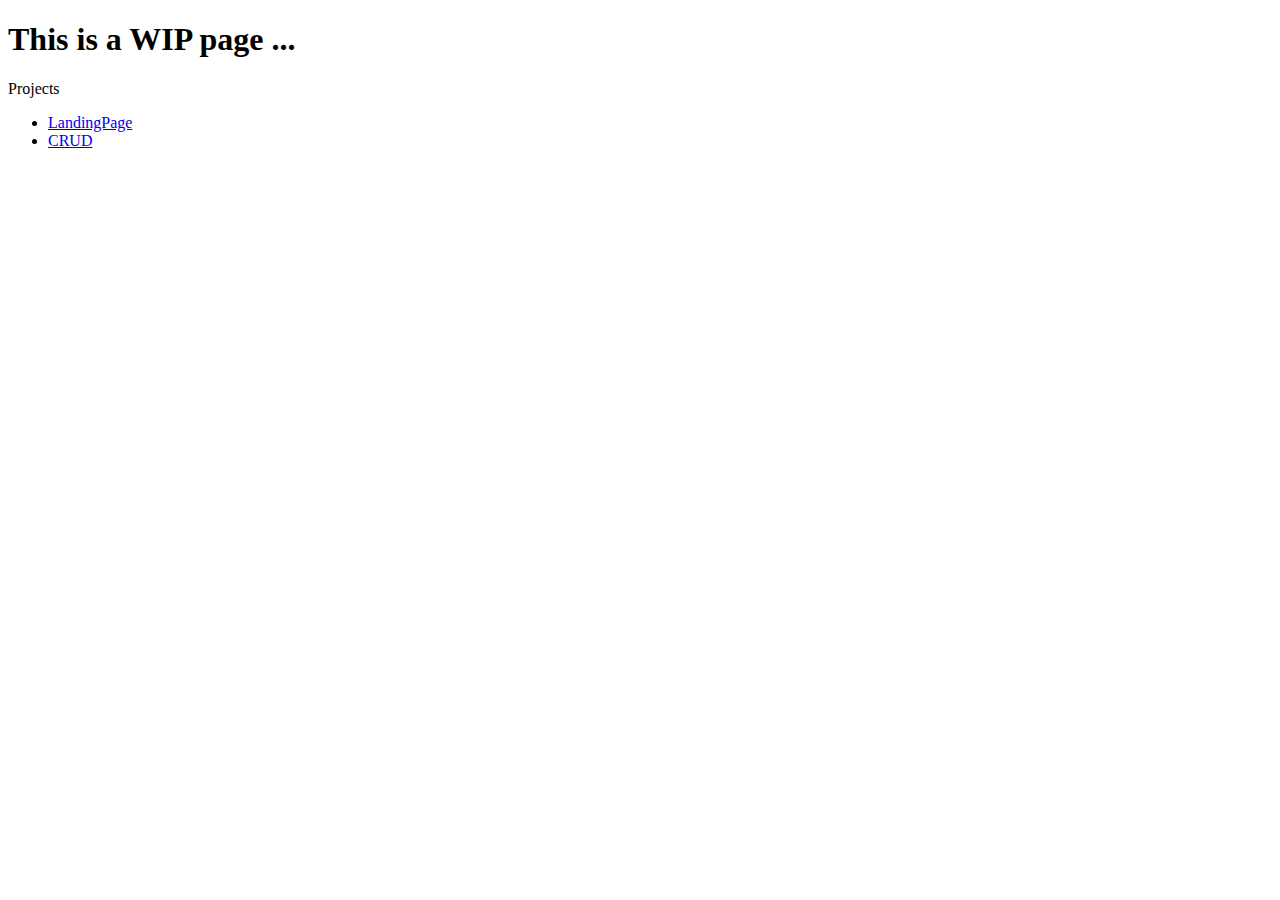
<file: docs/index.html>
<!DOCTYPE html>
<html lang="en">
<head>
    <meta charset="UTF-8">
    <meta http-equiv="X-UA-Compatible" content="IE=edge">
    <meta name="viewport" content="width=device-width, initial-scale=1.0">
    <title>Alejandro Cifuentes</title>
</head>
<body>
    <h1>This is a WIP page ...</h1>

    Projects
    <ul>
        <li><a href="./LandingPage/index.html">LandingPage</a></li>
        <li><a href="./CRUD/index.html">CRUD</a></li>
    </ul>
</body>
</html>
</file>
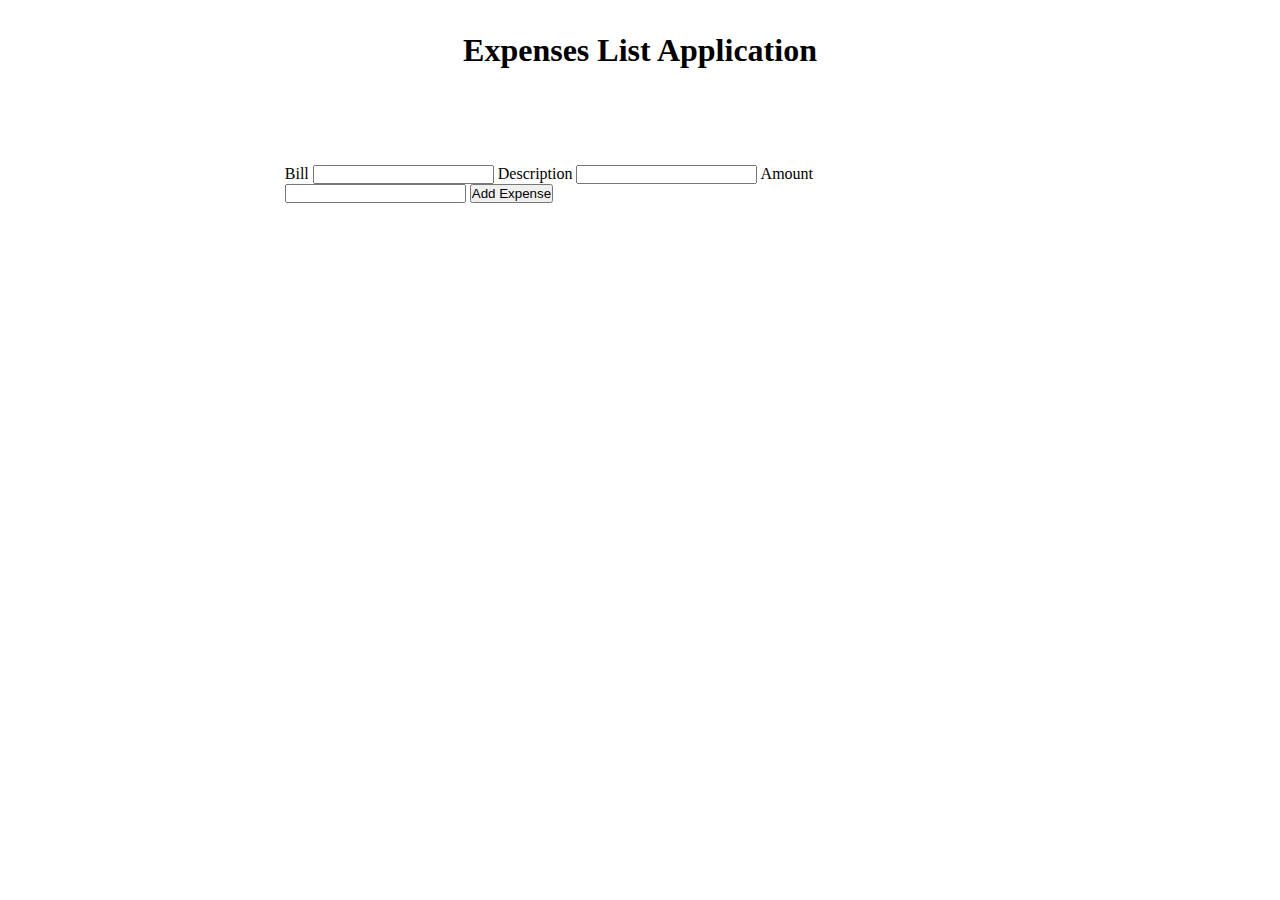
<file: docs/CRUD/index.html>
<!DOCTYPE html>
<html lang="en">
<head>
    <meta charset="UTF-8">
    <meta http-equiv="X-UA-Compatible" content="IE=edge">
    <meta name="viewport" content="width=device-width, initial-scale=1.0">
    <link rel="stylesheet" href="./styles.css">
    <title>Expenses</title>
</head>
<body>
    <h1 id="title" class="mainTitle">Expenses List Application</h1>
    <main id="mainContainer" class="grid-container">
        <section></section>
        <section id="addSection">
            <div id="additemscontainer">
                <label for="bill">Bill</label>
                <input type="text" name="bill" id="bill">
                <label for="bill-desc">Description</label>
                <input type="text" name="bill-desc" id="bill-desc">
                <label for="bill-amount">Amount</label>
                <input type="number" name="bill-amount" id="bill-amount">
                <button id="addBtn">Add Expense</button>
            </div>
        </section>
        <section></section>
        <section id="listSection" class="list-expense-item">
        </section>
    </main>
    <script src="./app.js"></script>
</body>
</html>
</file>
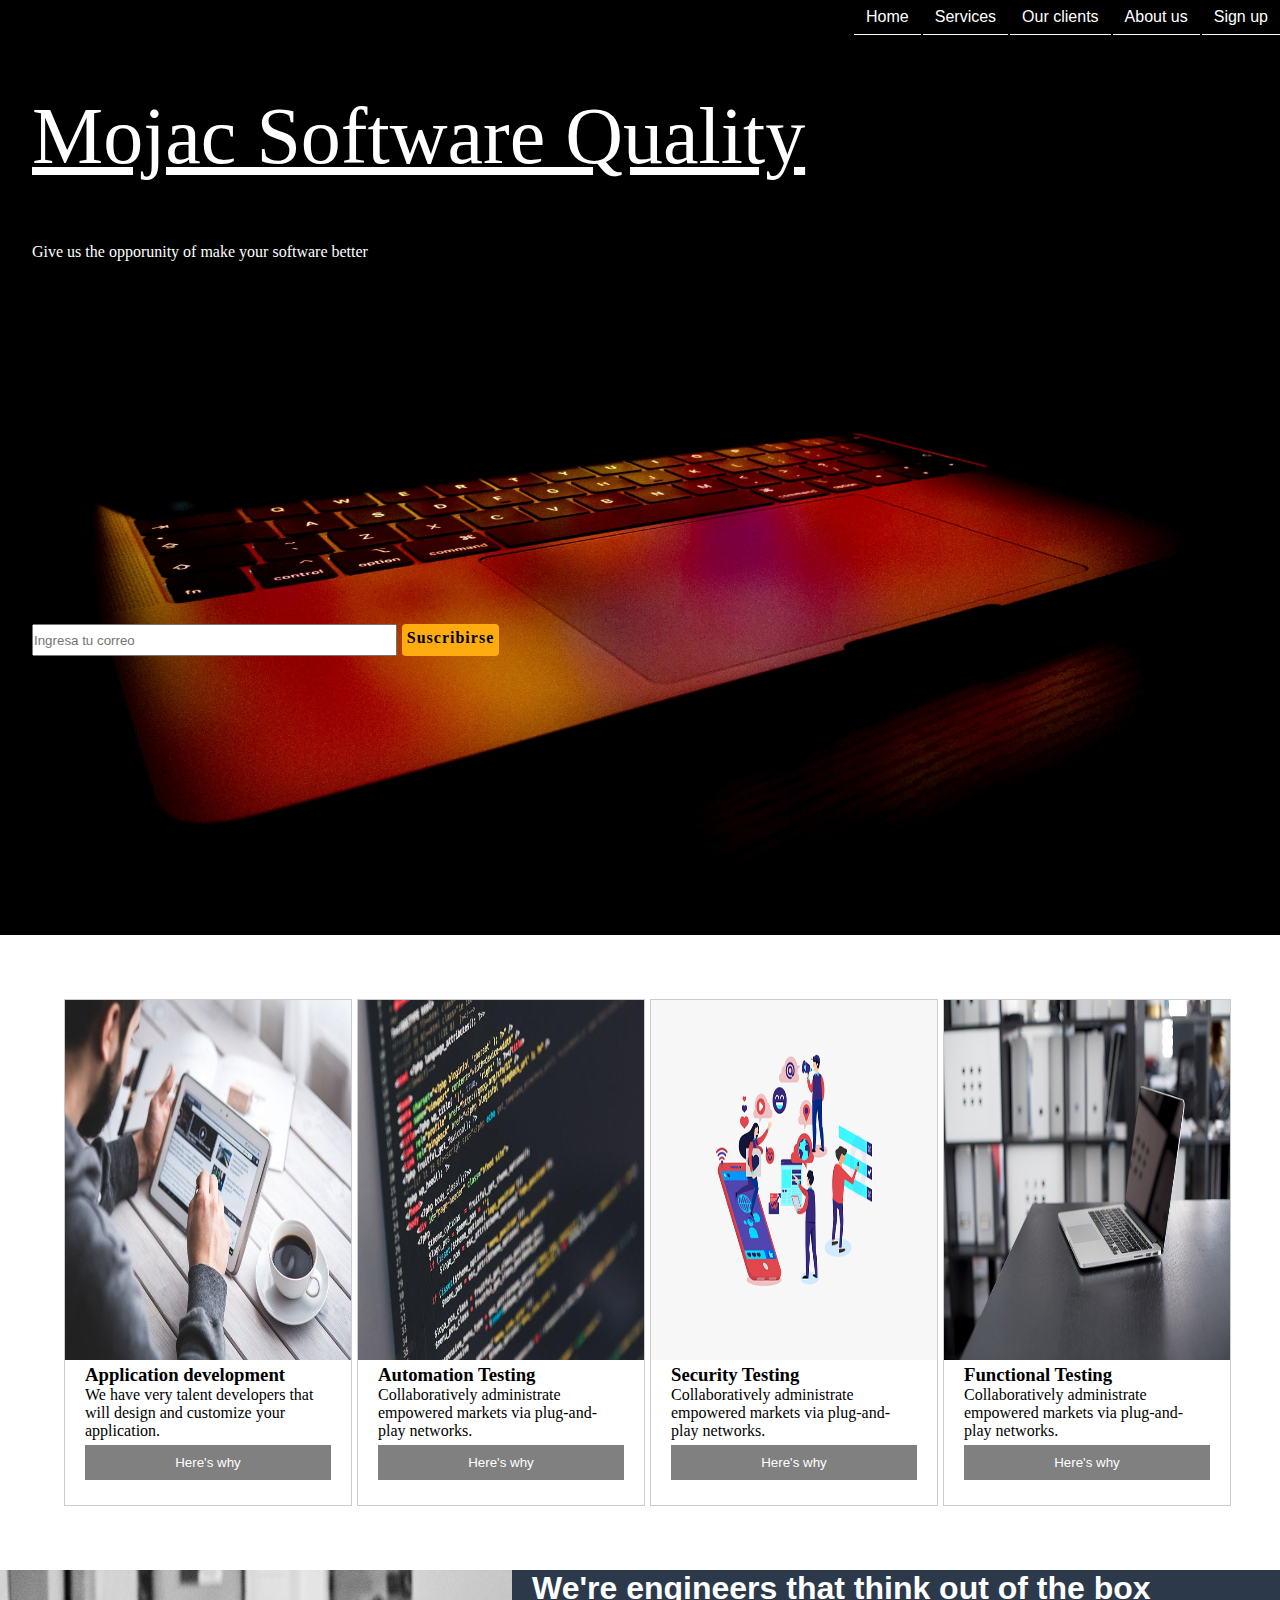
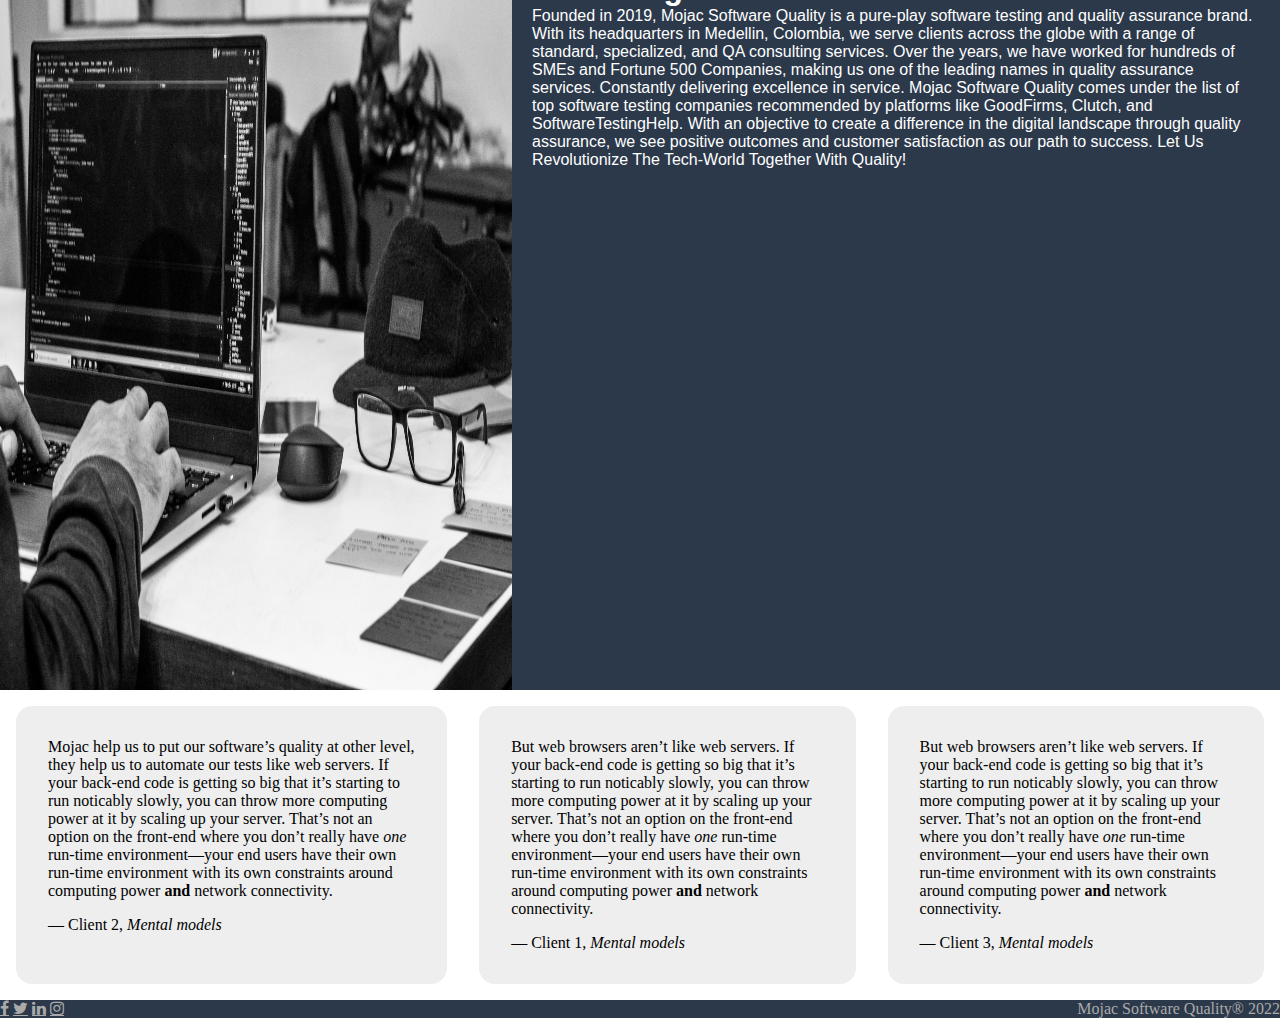
<file: docs/LandingPage/index.html>
<!DOCTYPE html>
<html lang="en">
<head>
    <meta charset="UTF-8">
    <meta http-equiv="X-UA-Compatible" content="IE=edge">
    <meta name="viewport" content="width=device-width, initial-scale=1.0">
    <title>Landing page</title>
    <link rel="stylesheet" href="./css/styless.css">
    <link rel="shortcut icon" href="favicon.ico" type="image/x-icon">
    <link rel="stylesheet" href="https://cdnjs.cloudflare.com/ajax/libs/font-awesome/4.7.0/css/font-awesome.min.css">
</head>
<body>
    <header>
        <nav>
            <ul>
                <li><a href="#home">Home</a></li>
                <li><a href="#services">Services</a></li>
                <li><a href="#clients">Our clients</a></li>
                <li><a href="#about">About us</a></li>
                <li><a href="#signup">Sign up</a></li>
            </ul>  
        </nav>
    </header>
    <main>
        <section class="jumboTron" id="home">
            <div class="business-name">Mojac Software Quality</div>
            <p><span>Give us</span> the opporunity of make your software better</p>
            <div class="cont-register">
                <input type="text" placeholder="Ingresa tu correo">
                <a href="#" class="btn">Suscribirse</a>
            </div>
        </section>
        <section class="services" id="services">
            <article>
                <img src="./images/service-1.jpg" alt="Random">
                <div class="text">
                    <h3>Application development</h3>
                    <p>We have very talent developers that will design and customize your application.</p>
                    <button>Here's why</button>
                </div>
            </article>
            <article>
                <img src="./images/service-2.jpg" alt="Random">
                <div class="text">
                    <h3>Automation Testing</h3>
                    <p>Collaboratively administrate empowered markets via plug-and-play networks.</p>
                    <button>Here's why</button>
                </div>
            </article>
            <article>
                <img src="./images/service-3.png" alt="Random">
                <div class="text">
                    <h3>Security Testing</h3>
                    <p>Collaboratively administrate empowered markets via plug-and-play networks.</p>
                    <button>Here's why</button>
                </div>
            </article>
            <article>
                <img src="./images/service-4.jpg" alt="Random">
                <div class="text">
                    <h3>Functional Testing</h3>
                    <p>Collaboratively administrate empowered markets via plug-and-play networks.</p>
                    <button>Here's why</button>
                </div>
            </article>
        </section>
        <section id="about">
            <div class="about-container">
                <img src="./images/about.jpg" alt="">
                <div class="text">
                    <h1>We're engineers that think out of the box</h1>
                    <p>Founded in 2019, Mojac Software Quality is a pure-play software testing and quality assurance brand. With its headquarters in Medellin, Colombia, we serve clients across the globe with a range of standard, specialized, and QA consulting services. Over the years, we have worked for hundreds of SMEs and Fortune 500 Companies, making us one of the leading names in quality assurance services.
                        Constantly delivering excellence in service. Mojac Software Quality comes under the list of top software testing companies recommended by platforms like GoodFirms, Clutch, and SoftwareTestingHelp. With an objective to create a difference in the digital landscape through quality assurance, we see positive outcomes and customer satisfaction as our path to success.                   
                        Let Us Revolutionize The Tech-World Together With Quality!</p>
                </div>
            </div>
        </section>
        <section class="companies" id="clients">
            <div class="quote-container">
                <figure class="quote">
                    <blockquote>
                      Mojac help us to put our software’s  quality at other level, they help us to automate our tests like web servers. If your back-end code is getting so big that it’s starting to run noticably slowly, you can throw more computing power at it by scaling up your server. That’s not an option on the front-end where you don’t really have <em>one</em> run-time environment—your end users have their own run-time environment with its own constraints around computing power <strong>and</strong> network connectivity.
                    </blockquote>
                    <figcaption>
                      &mdash; Client 2, <cite>Mental models</cite>  
                    </figcaption>
                  </figure>
                  <figure class="quote">
                    <blockquote>
                      But web browsers aren’t like web servers. If your back-end code is getting so big that it’s starting to run noticably slowly, you can throw more computing power at it by scaling up your server. That’s not an option on the front-end where you don’t really have <em>one</em> run-time environment—your end users have their own run-time environment with its own constraints around computing power <strong>and</strong> network connectivity.
                    </blockquote>
                    <figcaption>
                      &mdash; Client 1, <cite>Mental models</cite> 
                    </figcaption>
                  </figure>
                  <figure class="quote">
                    <blockquote>
                      But web browsers aren’t like web servers. If your back-end code is getting so big that it’s starting to run noticably slowly, you can throw more computing power at it by scaling up your server. That’s not an option on the front-end where you don’t really have <em>one</em> run-time environment—your end users have their own run-time environment with its own constraints around computing power <strong>and</strong> network connectivity.
                    </blockquote>
                    <figcaption>
                      &mdash; Client 3, <cite>Mental models</cite>
                    </figcaption>
                  </figure>
            </div>
        </section>
    </main>
    <footer>
        <div class="socialmedia-container">
            <a href="#" class="fa fa-facebook" style="color:#aaa"></a>
            <a href="#" class="fa fa-twitter" style="color:#aaa"></a>
            <a href="#" class="fa fa-linkedin" style="color:#aaa"></a>
            <a href="#" class="fa fa-instagram" style="color:#aaa"></a>
        </div>
        <div class="copyright">
            <p>Mojac Software Quality® 2022</p>
        </div>
    </footer>
</body>
</html>
</file>
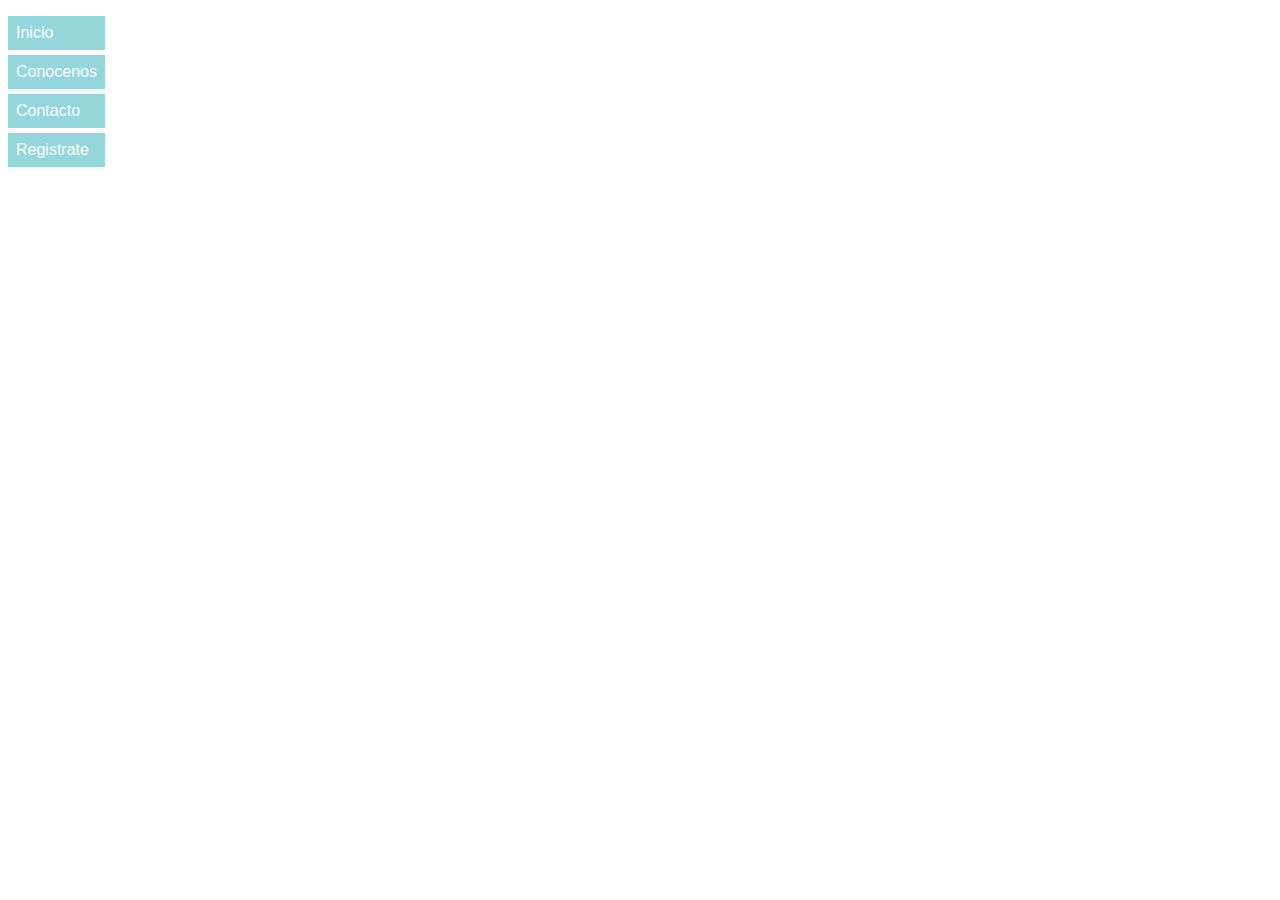
<file: Ejercicios/ejercicios-flex/index.html>
<!DOCTYPE html>
<html lang="en">
<head>
    <meta charset="UTF-8">
    <meta http-equiv="X-UA-Compatible" content="IE=edge">
    <meta name="viewport" content="width=device-width, initial-scale=1.0">
    <title>Flexbox</title>
</head>
<body>
  <ul>
    <li><a href="">Inicio</a></li>
    <li><a href="">Conocenos</a></li>
    <li><a href="">Contacto</a></li>
    <li><a href="">Registrate</a></li>
  </ul>

  <!-- Use the styles in this way is a bad practice because it doesn't allows to reuse the styles in other pages -->
  <style>
    ul {
        display: flex;
        justify-content: space-between;
        padding: 0px;
        list-style: none;
        flex-direction: column;
        width: max-content;
        gap: 5px;
    }

    ul li {
        background: #93d7dc;
        flex-grow: 1;
    }

    ul a, ul a:link {
        font-family: sans-serif;
        text-decoration: none;
        color: #fff;
        padding: 8px;
        display: block;
        width: 100%;
    }
  </style>
</body>
</html>
</file>
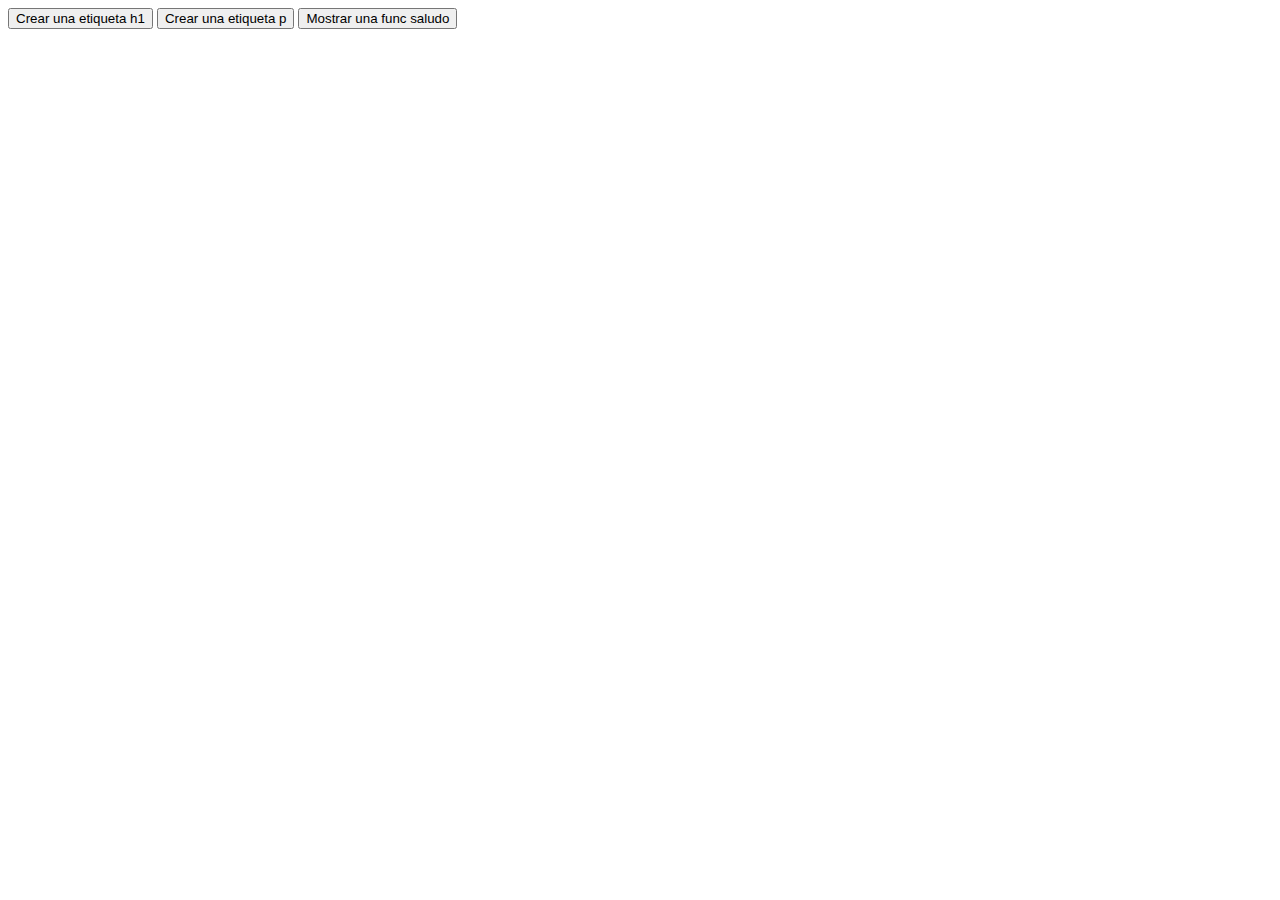
<file: Practice/javascript/events/AddEvents/index.html>
<!DOCTYPE html>
<html lang="en">
<head>
    <meta charset="UTF-8">
    <meta http-equiv="X-UA-Compatible" content="IE=edge">
    <meta name="viewport" content="width=device-width, initial-scale=1.0">
    <title>DOM</title>
    <link rel="stylesheet" href="./estilos.css">
</head>
<body>

    <button id="btnh1">Crear una etiqueta h1</button>
    <button id="btnp">Crear una etiqueta p</button>
    <button onclick="mensaje();">Mostrar una func saludo</button>
    
    <script src="./app.js"></script>
</body>
</html>
</file>
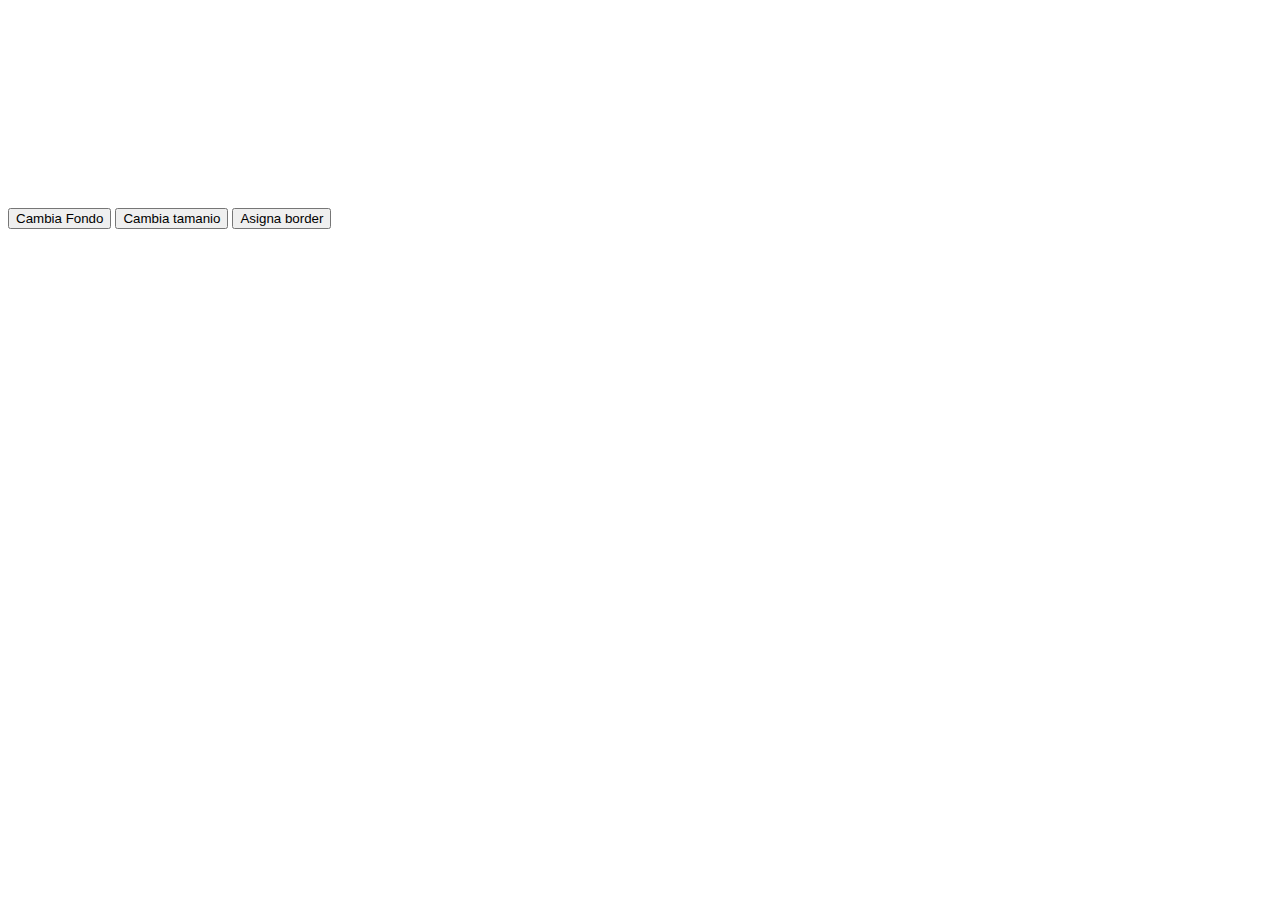
<file: Practice/javascript/events/ChangeAttr/index.html>
<!DOCTYPE html>
<html lang="en">
<head>
    <meta charset="UTF-8">
    <meta http-equiv="X-UA-Compatible" content="IE=edge">
    <meta name="viewport" content="width=device-width, initial-scale=1.0">
    <title>DOM</title>
    <link rel="stylesheet" href="./estilos.css">
</head>
<body>
    <div id="divContenido" class="container"></div>

    <button id="btnBack">Cambia Fondo</button>
    <button id="btnSize">Cambia tamanio</button>
    <button id="btnBorder"">Asigna border</button>
    
    <script src="./app.js"></script>
</body>
</html>
</file>
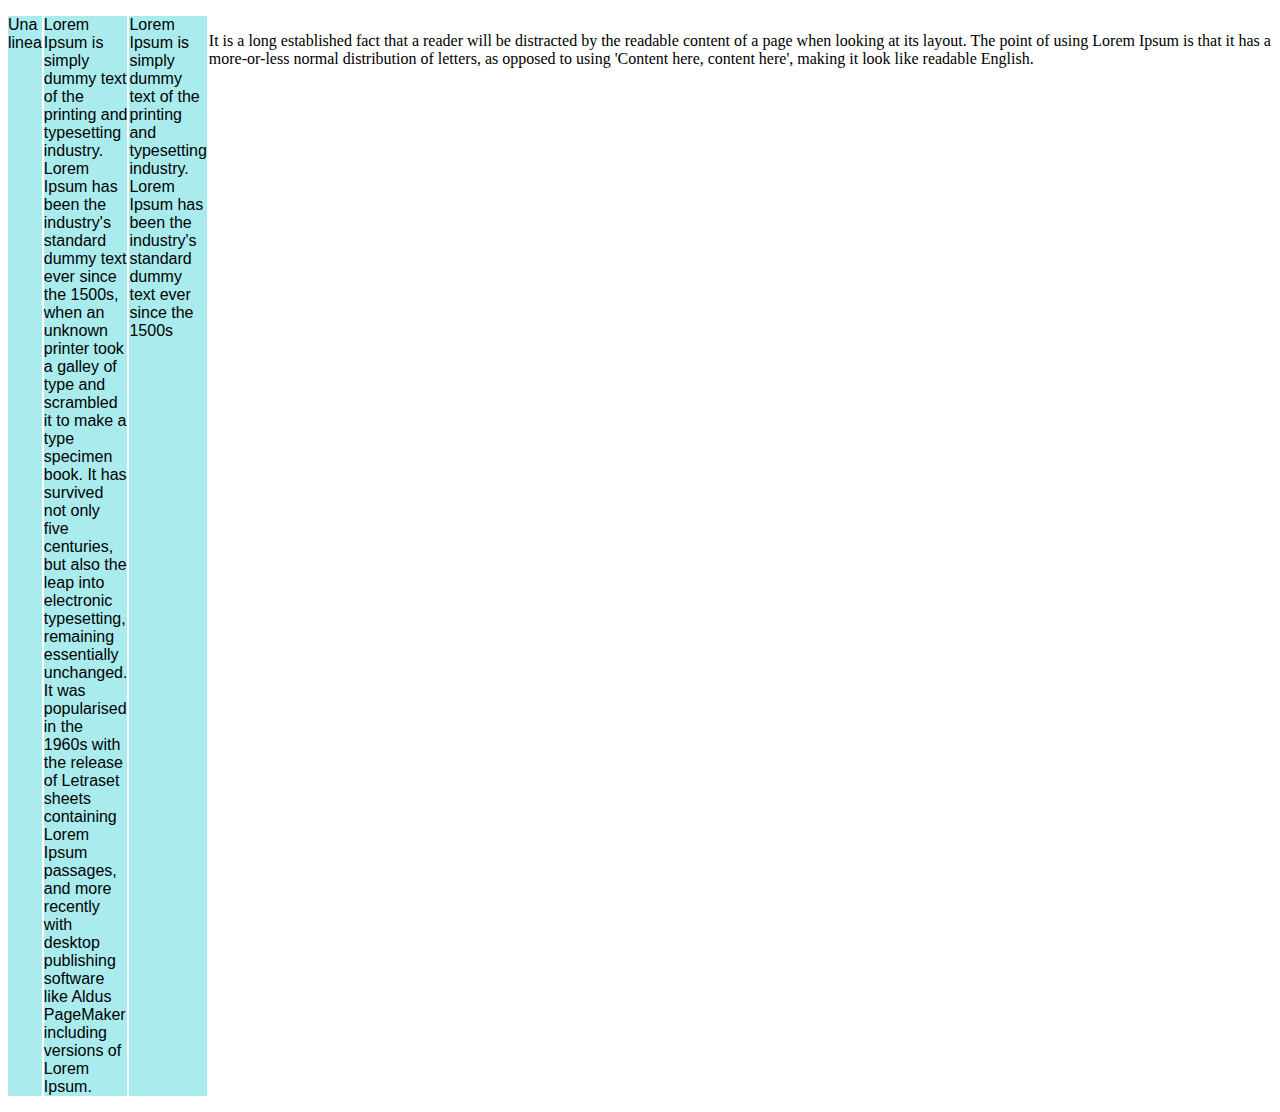
<file: Ejercicios/ejercicios-flex/contenido.html>
<!DOCTYPE html>
<html lang="en">
<head>
  <meta charset="UTF-8">
  <meta http-equiv="X-UA-Compatible" content="IE=edge">
  <meta name="viewport" content="width=device-width, initial-scale=1.0">
  <title>Document</title>
</head>
<body>
  <ul>
    <li>Una linea</li>
    <li>Lorem Ipsum is simply dummy text of the printing and typesetting industry. Lorem Ipsum has been the industry's standard dummy text ever since the 1500s, when an unknown printer took a galley of type and scrambled it to make a type specimen book. It has survived not only five centuries, but also the leap into electronic typesetting, remaining essentially unchanged. It was popularised in the 1960s with the release of Letraset sheets containing Lorem Ipsum passages, and more recently with desktop publishing software like Aldus PageMaker including versions of Lorem Ipsum.</li>
    <li>Lorem Ipsum is simply dummy text of the printing and typesetting industry. Lorem Ipsum has been the industry's standard dummy text ever since the 1500s</li>
    <p>It is a long established fact that a reader will be distracted by the readable content of a page when looking at its layout. The point of using Lorem Ipsum is that it has a more-or-less normal distribution of letters, as opposed to using 'Content here, content here', making it look like readable English.</p> 
  </ul>

  <style>
    ul {
      display: flex;
      justify-content: space-between;
      gap: 2px;
      padding: 0px;
      list-style: none;
    }

    ul li {
      font-family: Arial, Helvetica, sans-serif;
      background: rgb(170, 236, 238);
      flex:  1 1 0;
    }

  </style>
</body>
</html>
</file>
<file: docs/CRUD/styles.css>
* {
    margin: 0;
    padding: 0;
    box-sizing: border-box;
}

body {
    margin: 2rem 2rem;
}

.mainTitle {
    text-align: center;
}

.grid-container {
    display: grid;
    grid-template-columns: 20% 60% 20%;
    grid-gap: 5rem 0;
    padding: 1rem;
    margin: 5rem auto;
}

.list-expense-item {
    grid-column: 1 / 4;
}
</file>
<file: docs/LandingPage/css/styless.css>
* {
    padding: 0;
    margin: 0;
    box-sizing: border-box;
}

nav {
    background-color: black;
}

nav ul {
    display: flex;
    flex-direction: row;
    flex-basis: 100%;
    justify-content: flex-end;
    gap: 2px;
    padding: 0px;
    list-style: none;
}

nav ul li {
    border-bottom: 1px solid white;
}

nav ul li a, nav ul li a:link {
    font-family: Arial, Helvetica, sans-serif;
    text-decoration: none;
    color: white;
    padding: 8px 12px;
    display: block;
    width: 100%;
}

main {
    margin: 0;
}

.services {
    display: grid;
    grid-template-columns: repeat(4, 25%);
    align-items: start;
    grid-gap: 5px;
    width: 100%;
    padding: 4rem;
}

.services > article {
    border: 1px solid #ccc;
    box-shadow: 2px 2px 6px 0px rbga(0,0,0,0.3);
}

.services > article img {
    width: 100%;
    height: 40vh;
}

.text {
    padding: 0 20px 20px;
}

.text > button {
    background: gray;
    border: 0;
    color: white;
    padding: 10px;
    width: 100%;
    margin: 5px 0;
}

.jumboTron {
    width: 100%;
    height: 100vh;
    background-image: url(../images/jumbotron.jpg);
    background-repeat: no-repeat;
    background-size: cover;
    background-position: center;
    padding: 2rem;
}

.jumboTron > p {
    color: white;
    margin: 5% 0;
}

.cont-register {
    display: flex;
    justify-content: flex-start;
    align-items: flex-end;
    gap: 5px;
    height:40%;
}

.cont-register > input {
    width:30%;
    height: 2rem;
}

.btn {
    display: inline-block;
    font-size: 1rem;
    gap: 1rem;
    cursor: pointer;
    letter-spacing: 1px;
    border-radius: 4px;
    background-color: rgb(255, 172, 17);
    color: black;
    text-decoration: none;
    height: 2rem;
    font-weight: 800;
    padding: 5px;
}

.business-name {
    font-size: 5rem;
    color: white;
    margin-top: 2%;
    text-decoration-line: underline;
}

.quote-container {
    display: flex;
    justify-content: space-between;
}

.quote {
    background: #eee;
    padding: 1em;
    border-radius: 1em;
    margin: 1rem;
}
.quote figcaption,
.quote blockquote {
    margin: 1em;
}

footer {
    display: flex;
    justify-content: space-between;
    background-color: #2C394B;
}

.socialmedia-container {
    gap: 1rem;
}

.about-container {
    display: flex;
    height: 80vh;
    background-color: #2C394B;
}

.copyright {
    color: #aaa;
}

.about-container .text > h1 {
    font-family: Arial, Helvetica, sans-serif;
    color:white;
    font-size: 2rem;

}

.about-container .text > p {
    font-family: Arial, Helvetica, sans-serif;
    color:white;
}

.about-container > img {
    width: 40vw;
    height: 100%;
}
</file>
<file: Practice/javascript/events/AddEvents/estilos.css>
.claseDiv {
    color: blue;
}
</file>
<file: Practice/javascript/events/ChangeAttr/estilos.css>
.container {
    width: 200px;
    height: 200px;
}
</file>
